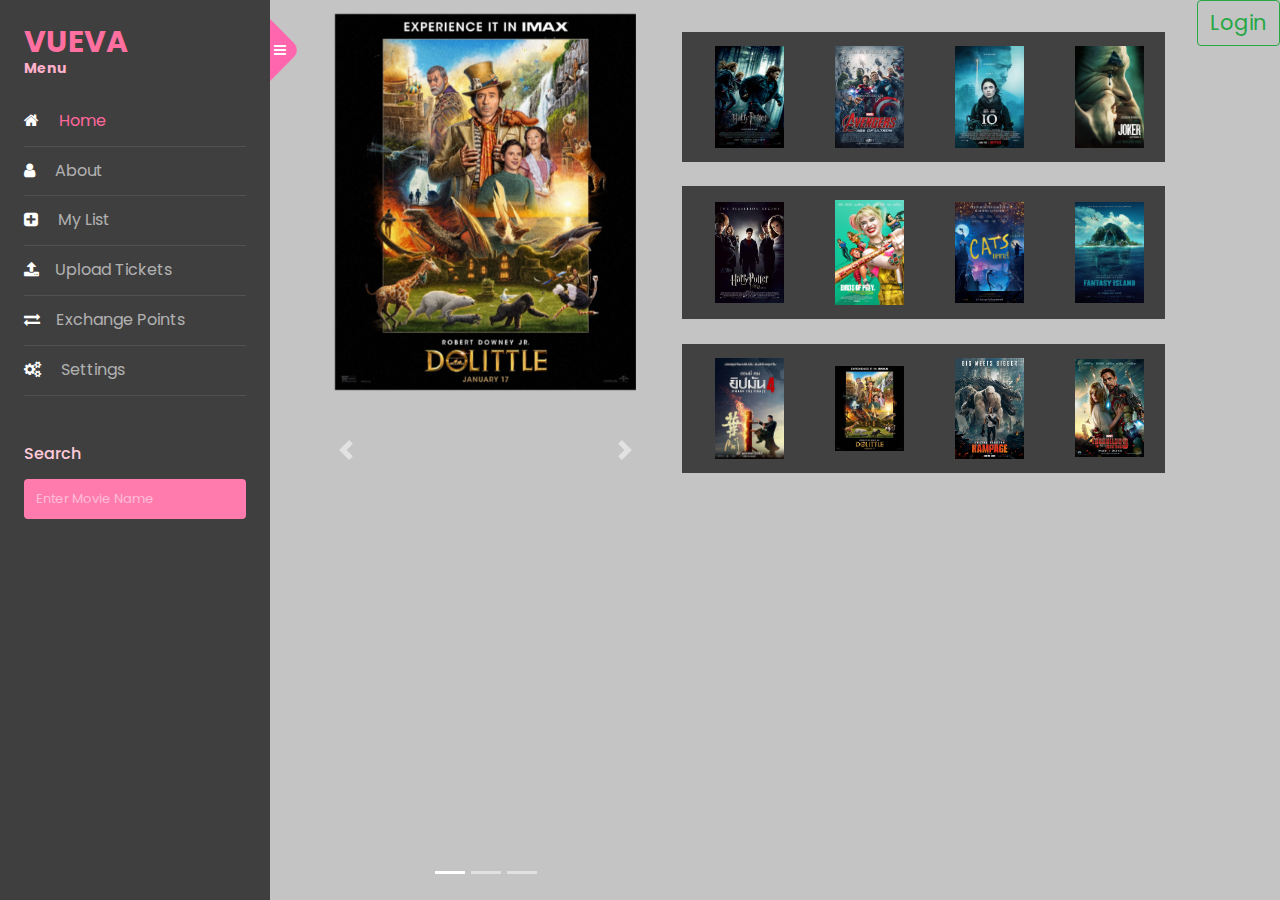
<file: index.html>
<!doctype html>
<html lang="en">
  <head>
  	<title>VUEVA</title>
    <meta charset="utf-8">
    <meta name="viewport" content="width=device-width, initial-scale=1, shrink-to-fit=no">

    <link href="https://fonts.googleapis.com/css?family=Poppins:300,400,500,600,700,800,900" rel="stylesheet">
		
		<link rel="stylesheet" href="https://stackpath.bootstrapcdn.com/font-awesome/4.7.0/css/font-awesome.min.css">
        <link rel="stylesheet" href="./public/css/style.css">
  </head>
  <body>
		<div class="wrapper d-flex align-items-stretch">
			<nav id="sidebar">
				<div class="custom-menu">
					<button type="button" id="sidebarCollapse" class="btn btn-primary">
	          <i class="fa fa-bars"></i>
	          <span class="sr-only">Toggle Menu</span>
	        </button>
		</div>
				<div class="p-4">
		  		<h1><a href="index.html" class="logo">VUEVA <span>Menu</span></a></h1>
	        <ul class="list-unstyled components mb-5">
	          <li class="active">
	            <a href="index.html"><span class="fa fa-home mr-3"></span> Home</a>
	          </li>
	          <li>
	              <a href="#"><span class="fa fa-user mr-3"></span> About</a>
	          </li>
	          <li>
              <a href="#"><span class="fa fa-plus-square mr-3"></span> My List</a>
			  </li>
			  <li>
				<a href="upload_ticket.html"><span class="fa fa-upload mr-3"></span>Upload Tickets</a>
				</li>
				<li>
				<a href="reward.html"><span class="fa fa-exchange mr-3"></span>Exchange Points</a>
				</li>
	          <li>
              <a href="#"><span class="fa fa-cogs mr-3"></span> Settings</a>
	          </li>
	        </ul>

	        <div class="mb-5">
						<h3 class="h6 mb-3">Search</h3>
						<form action="#" class="subscribe-form">
	            <div class="form-group d-flex">
	            	<div class="icon"><span class="icon-paper-plane"></span></div>
	              <input type="text" class="form-control" placeholder="Enter Movie Name">
	            </div>
	          </form>
			</div>


	        <div class="footer">
				<!-- กขค -->
	        	
	        </div>

	      </div>
		</nav>





		<!-- Page Content  -->
		<div id="carouselExampleIndicators" class="carousel slide" data-ride="carousel" style="margin-left: 4%;">
			<ol class="carousel-indicators">
			  <li data-target="#carouselExampleIndicators" data-slide-to="0" class="active"></li>
			  <li data-target="#carouselExampleIndicators" data-slide-to="1"></li>
			  <li data-target="#carouselExampleIndicators" data-slide-to="2"></li>
			</ol>
			<div class="carousel-inner">
			  <div class="carousel-item active">
				<img class="d-block w-100" src="./public/images/m10.jpg" alt="" style="max-width: 300;max-height: 400;">
			  </div>
			  <div class="carousel-item">
				<img class="d-block w-100" src="./public/images/m11.jpg" alt="" style="max-width: 300;max-height: 400;">
			  </div>
			  <div class="carousel-item">
				<img class="d-block w-100" src="./public/images/m6.jpg" alt="" style="max-width: 300;max-height: 400;">
			  </div>
			</div>
			<a class="carousel-control-prev" href="#carouselExampleIndicators" role="button" data-slide="prev">
			  <span class="carousel-control-prev-icon" aria-hidden="true"></span>
			  <span class="sr-only">Previous</span>
			</a>
			<a class="carousel-control-next" href="#carouselExampleIndicators" role="button" data-slide="next">
			  <span class="carousel-control-next-icon" aria-hidden="true"></span>
			  <span class="sr-only">Next</span>
			</a>
		  </div>




      <div id="content" class="p-4 p-md-5 ">
		    <div style=" background-color: rgb(65, 65, 65);max-width: 500%;">
			<div >
				<a href="movie.html"><span style="margin-left: 4%;" ><img src="./public/images/m1.jpg" alt=""></span></li></a>
				<a href="movie.html"><span style="margin-left: 4%;" ><img src="./public/images/m2.jpg" alt=""></span></li></a>
				<a href="movie.html"><span style="margin-left: 4%;" ><img src="./public/images/m3.jpg" alt=""></span></li></a>
				<a href="movie.html"><span style="margin-left: 4%;" ><img src="./public/images/m4.jpg" alt=""></span></li></a>
			</div >
			</div>
			<div style=" background-color: rgb(65, 65, 65);margin-top: 5%;">
				<div >
					<span style="margin-left: 4%;"><img src="./public/images/m5.jpg" alt=""></span>
					<span style="margin-left: 4%;"><img src="./public/images/m6.jpg" alt=""></span>
					<span style="margin-left: 4%;"><img src="./public/images/m7.jpg" alt=""></span>
					<span style="margin-left: 4%;"><img src="./public/images/m8.jpg" alt=""></span>
				</div >
			</div>
			<div style=" background-color: rgb(65, 65, 65);margin-top: 5%;">
				<div >
					<span style="margin-left: 4%;"><img src="./public/images/m9.jpg" alt=""></span>
					<span style="margin-left: 4%;"><img src="./public/images/m10.jpg" alt=""></span>
					<span style="margin-left: 4%;"><img src="./public/images/m11.jpg" alt=""></span>
					<span style="margin-left: 4%;"><img src="./public/images/m12.jpg" alt=""></span>
				</div >
			</div>
		</div>



	  <div >
		<button type="button" class="btn btn-outline-success" style="max-width: 300%;font-size: 150%;" >Login</button>
		</div>
		</div>

    
        <script src="./public/js/jquery.min.js"></script>
        <script src="./public/js/popper.js"></script>
        <script src="./public/js/bootstrap.min.js"></script>
        <script src="./public/js/main.js"></script>
  </body>
</html>
</file>
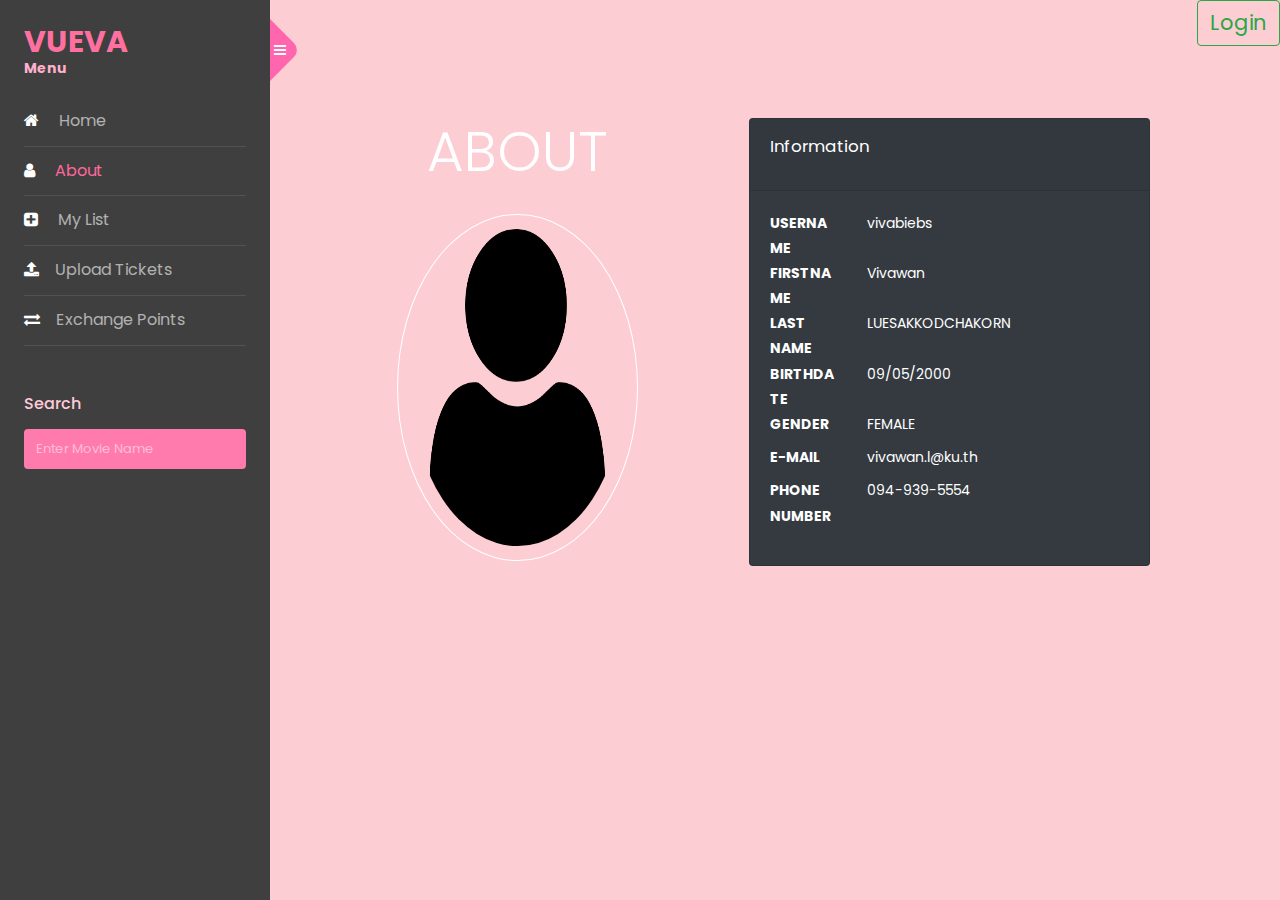
<file: about.html>
<!doctype html>
<html lang="en">
  <head>
  	<title>VUEVA</title>
    <meta charset="utf-8">
    <meta name="viewport" content="width=device-width, initial-scale=1, shrink-to-fit=no">

    <link href="https://fonts.googleapis.com/css?family=Poppins:300,400,500,600,700,800,900" rel="stylesheet">
		
		<link rel="stylesheet" href="https://stackpath.bootstrapcdn.com/font-awesome/4.7.0/css/font-awesome.min.css">
        <link rel="stylesheet" href="./public/css/style.css">
  </head>
  <body style="background-color: #fdcdd4;">
		<div class="wrapper d-flex align-items-stretch">
			<nav id="sidebar">
				<div class="custom-menu">
					<button type="button" id="sidebarCollapse" class="btn btn-primary">
	          <i class="fa fa-bars"></i>
	          <span class="sr-only">Toggle Menu</span>
	        </button>
		</div>
	    <div class="p-4">
			<h1><a href="home.html" class="logo">VUEVA <span>Menu</span></a></h1>
			<ul class="list-unstyled components mb-5">
			  <li>
				<a href="home.html"><span class="fa fa-home mr-3"></span> Home</a>
			  </li>
			  <li class="active">
				  <a href="about.html"><span class="fa fa-user mr-3"></span> About</a>
			  </li>
			  <li>
				<a href="mylist.html"><span class="fa fa-plus-square mr-3"></span> My List</a>
		  </li>
		  <li>
		  <a href="upload_ticket.html"><span class="fa fa-upload mr-3"></span>Upload Tickets</a>
		  </li>
		  <li>
			<a href="reward.html"><span class="	fa fa-exchange mr-3"></span>Exchange Points</a>
			</li>
			</ul>

	        <div class="mb-5">
						<h3 class="h6 mb-3">Search</h3>
						<form action="#" class="subscribe-form">
	            <div class="form-group d-flex">
	            	<div class="icon"><span class="icon-paper-plane"></span></div>
	              <input type="text" class="form-control" placeholder="Enter Movie Name">
	            </div>
	          </form>
					</div>


	        <div class="footer">
	        	
	        </div>

	      </div>
		</nav>





        <!-- Page Content  -->
        <div id="content" class="p-4 p-md-5 ">
            <section class="container-fluid sec2">
                <div class="row">
                    <div class="container col-6" style="margin-top: 10%;">
                        <h3 class="text-center display-4   head">ABOUT</h3>
                    <span ><img src="./public/images/user.png" class="rounded-circle border border-white" alt="" style="width: 60%;height: 75%;margin-left: 20%;margin-top: 5%;"></span>   
                    </div>

                    <div class=" container col-6" style="margin-top: 10%;">
                        <div class="card text-white bg-dark mb-3" style="max-width: 28rem;margin: auto;">
                            <div class="card-header"><p style="font-size: larger;">Information</p></div>
                            <div class="card-body">
                                <dl class="row">
                                    <h3 class="text-center display-4 head "></h3>
                                    <dt class="col-sm-3">USERNAME</dt>
                                    <dd class="col-sm-9">vivabiebs</dd>
                                    <dt class="col-sm-3">FIRSTNAME</dt>
                                    <dd class="col-sm-9">Vivawan</dd>
                                    <dt class="col-sm-3">LAST NAME</dt>
                                    <dd class="col-sm-9">LUESAKKODCHAKORN</dd>
                                    <dt class="col-sm-3">BIRTHDATE</dt>
                                    <dd class="col-sm-9">09/05/2000</dd>
                                    <dt class="col-sm-3">GENDER</dt>
                                    <dd class="col-sm-9">FEMALE</dd>
                                    <dt class="col-sm-3">E-MAIL</dt>
                                    <dd class="col-sm-9">vivawan.l@ku.th</dd>
                                    <dt class="col-sm-3">PHONE NUMBER</dt>
                                    <dd class="col-sm-9">094-939-5554</dd>
                                </dl>
                            </div>
                          </div>
                        
                    </div>
                </div>
    
            </section>
    

	    </div>



	    <div >
		<button type="button" class="btn btn-outline-success" style="max-width: 300%;font-size: 150%;" >Login</button>

		</div>
		</div>

    
        <script src="./public/js/jquery.min.js"></script>
        <script src="./public/js/popper.js"></script>
        <script src="./public/js/bootstrap.min.js"></script>
        <script src="./public/js/main.js"></script>
  </body>
</html>
</file>
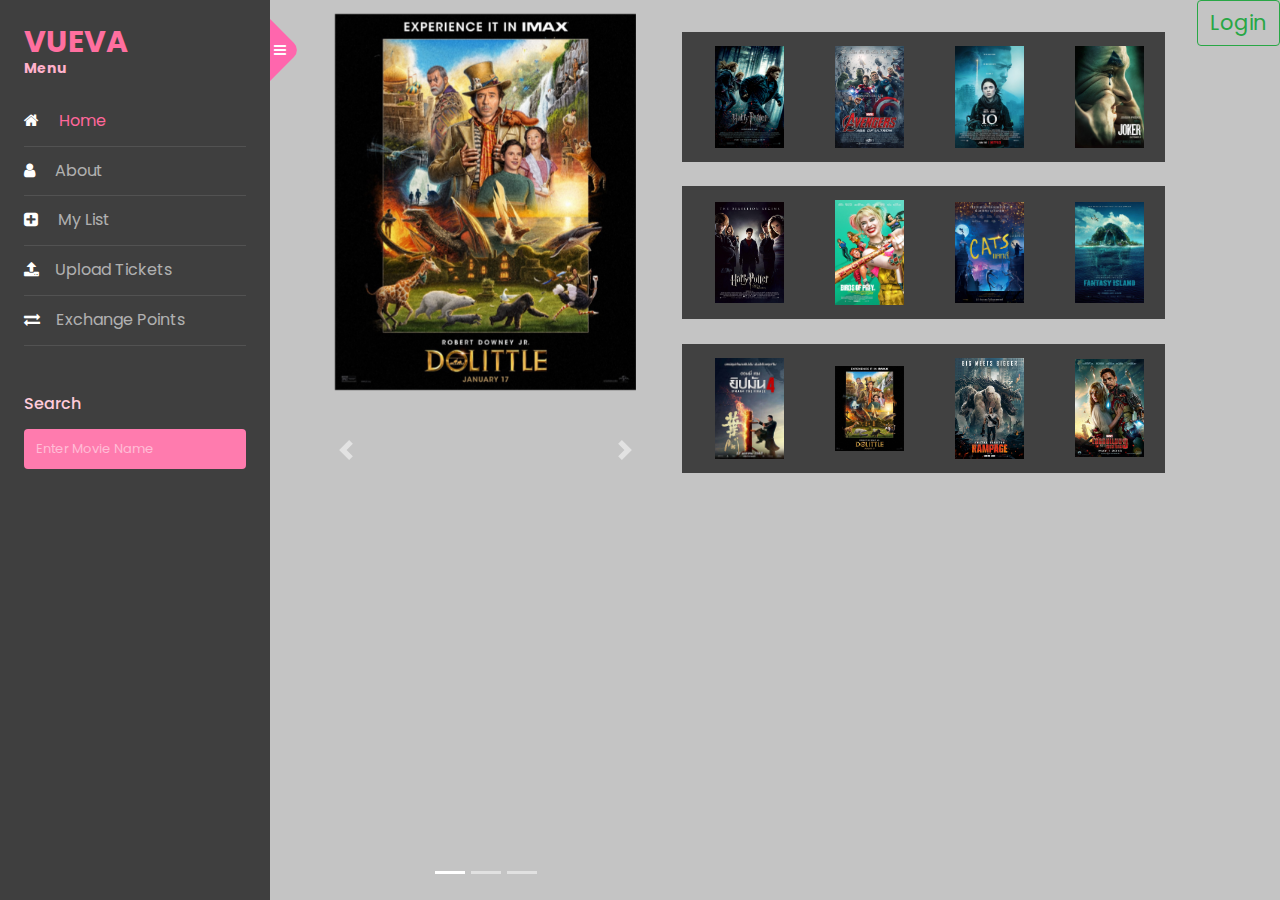
<file: home.html>
<!doctype html>
<html lang="en">
  <head>
  	<title>VUEVA</title>
    <meta charset="utf-8">
    <meta name="viewport" content="width=device-width, initial-scale=1, shrink-to-fit=no">

    <link href="https://fonts.googleapis.com/css?family=Poppins:300,400,500,600,700,800,900" rel="stylesheet">
		
		<link rel="stylesheet" href="https://stackpath.bootstrapcdn.com/font-awesome/4.7.0/css/font-awesome.min.css">
		<link rel="stylesheet" href="./public/css/style.css">
		
  </head>
  <body>
		<div class="wrapper d-flex align-items-stretch">
			<nav id="sidebar">
				<div class="custom-menu">
					<button type="button" id="sidebarCollapse" class="btn btn-primary">
	          <i class="fa fa-bars"></i>
	          <span class="sr-only">Toggle Menu</span>
	        </button>
		</div>
				<div class="p-4">
		  		<h1><a href="home.html" class="logo">VUEVA <span>Menu</span></a></h1>
	        <ul class="list-unstyled components mb-5">
	          <li class="active">
	            <a href="home.html"><span class="fa fa-home mr-3"></span> Home</a>
	          </li>
	          <li>
	              <a href="about.html"><span class="fa fa-user mr-3"></span> About</a>
	          </li>
	          <li>
              <a href="mylist.html"><span class="fa fa-plus-square mr-3"></span> My List</a>
			  </li>
			  <li>
				<a href="upload_ticket.html"><span class="fa fa-upload mr-3"></span>Upload Tickets</a>
				</li>
				<li>
				<a href="reward.html"><span class="fa fa-exchange mr-3"></span>Exchange Points</a>
				</li>
	        </ul>

	        <div class="mb-5">
						<h3 class="h6 mb-3">Search</h3>
						<form action="#" class="subscribe-form">
	            <div class="form-group d-flex">
	            	<div class="icon"><span class="icon-paper-plane"></span></div>
	              <input type="text" class="form-control" placeholder="Enter Movie Name">
	            </div>
	          </form>
			</div>


	        <div class="footer">
	        	
	        </div>

	      </div>
		</nav>





		<!-- Page Content  -->
		
		<div id="carouselExampleIndicators" class="carousel slide" data-ride="carousel" style="margin-left: 4%;max-width: 250%;max-height: 300%;">
			<ol class="carousel-indicators">
			  <li data-target="#carouselExampleIndicators" data-slide-to="0" class="active"></li>
			  <li data-target="#carouselExampleIndicators" data-slide-to="1"></li>
			  <li data-target="#carouselExampleIndicators" data-slide-to="2"></li>
			</ol>
			<div class="carousel-inner">
			  <div class="carousel-item active">
				<img class="d-block w-100" src="./public/images/m10.jpg" alt="">
			  </div>
			  <div class="carousel-item">
				<img class="d-block w-100" src="./public/images/m11.jpg" alt="">
			  </div>
			  <div class="carousel-item">
				<img class="d-block w-100" src="./public/images/m6.jpg" alt="">
			  </div>
			</div>
			<a class="carousel-control-prev" href="#carouselExampleIndicators" role="button" data-slide="prev">
			  <span class="carousel-control-prev-icon" aria-hidden="true"></span>
			  <span class="sr-only">Previous</span>
			</a>
			<a class="carousel-control-next" href="#carouselExampleIndicators" role="button" data-slide="next">
			  <span class="carousel-control-next-icon" aria-hidden="true"></span>
			  <span class="sr-only">Next</span>
			</a>
		  </div>




      <div id="content" class="p-4 p-md-5 ">
		    <div style=" background-color: rgb(65, 65, 65);max-width: 500%;">
			<div >
				<a href="movie.html"><span style="margin-left: 4%;" ><img src="./public/images/m1.jpg" alt=""></span></li></a>
				<a href="movie.html"><span style="margin-left: 4%;" ><img src="./public/images/m2.jpg" alt=""></span></li></a>
				<a href="movie.html"><span style="margin-left: 4%;" ><img src="./public/images/m3.jpg" alt=""></span></li></a>
				<a href="movie.html"><span style="margin-left: 4%;" ><img src="./public/images/m4.jpg" alt=""></span></li></a>
			</div >
			</div>
			<div style=" background-color: rgb(65, 65, 65);margin-top: 5%;">
				<div >
					<span style="margin-left: 4%;"><img src="./public/images/m5.jpg" alt=""></span>
					<span style="margin-left: 4%;"><img src="./public/images/m6.jpg" alt=""></span>
					<span style="margin-left: 4%;"><img src="./public/images/m7.jpg" alt=""></span>
					<span style="margin-left: 4%;"><img src="./public/images/m8.jpg" alt=""></span>
				</div >
			</div>
			<div style=" background-color: rgb(65, 65, 65);margin-top: 5%;">
				<div >
					<span style="margin-left: 4%;"><img src="./public/images/m9.jpg" alt=""></span>
					<span style="margin-left: 4%;"><img src="./public/images/m10.jpg" alt=""></span>
					<span style="margin-left: 4%;"><img src="./public/images/m11.jpg" alt=""></span>
					<span style="margin-left: 4%;"><img src="./public/images/m12.jpg" alt=""></span>
				</div >
			</div>
		</div>



	  <div >
		<button type="button" class="btn btn-outline-success" style="max-width: 300%;font-size: 150%;" >Login</button>
		</div>
		</div>

    
        <script src="./public/js/jquery.min.js"></script>
        <script src="./public/js/popper.js"></script>
        <script src="./public/js/bootstrap.min.js"></script>
        <script src="./public/js/main.js"></script>
  </body>
</html>
</file>
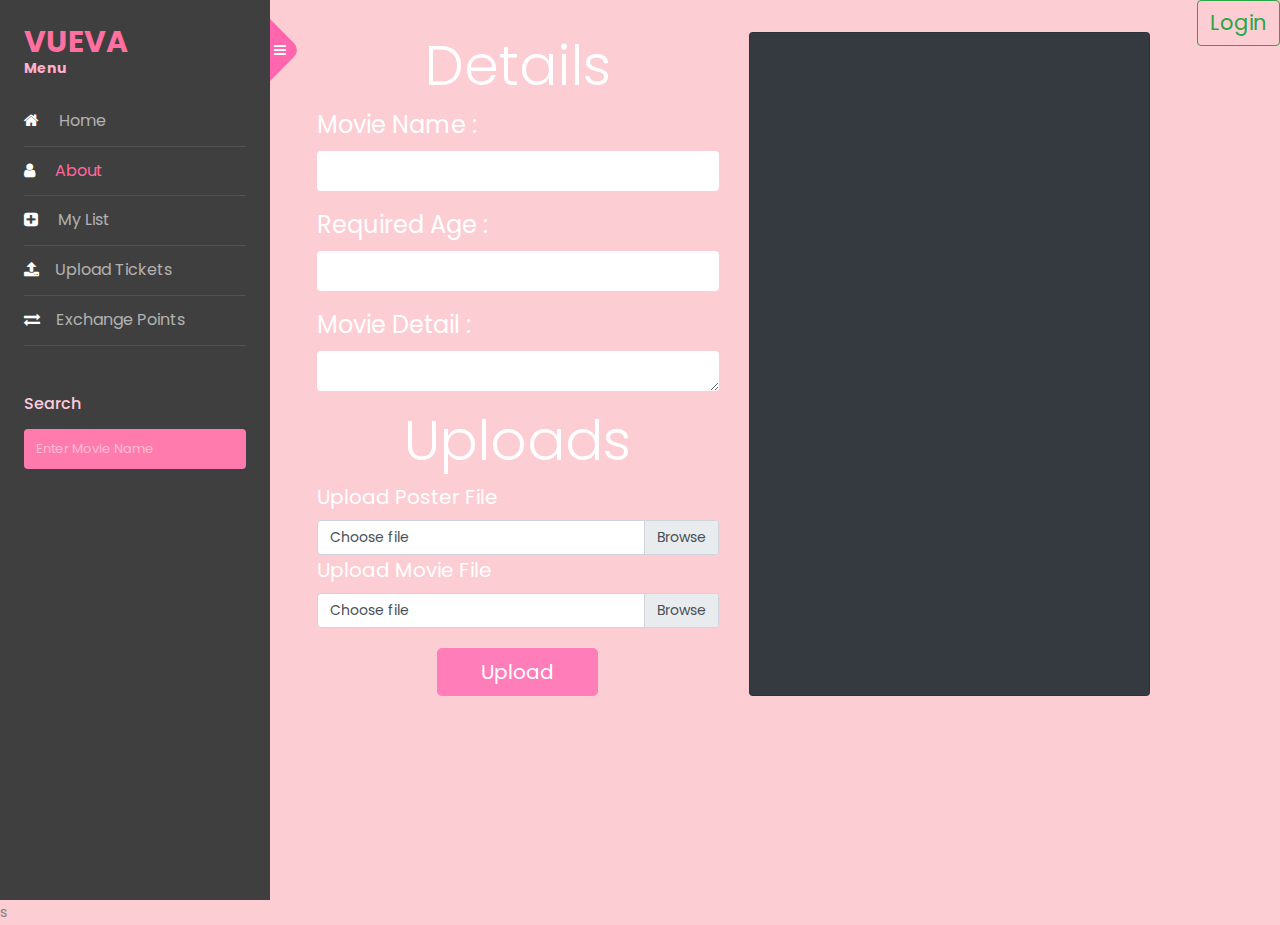
<file: manage_movie.html>
<!doctype html>
<html lang="en">
  <head>
  	<title>VUEVA</title>
    <meta charset="utf-8">
    <meta name="viewport" content="width=device-width, initial-scale=1, shrink-to-fit=no">

    <link href="https://fonts.googleapis.com/css?family=Poppins:300,400,500,600,700,800,900" rel="stylesheet">
		
		<link rel="stylesheet" href="https://stackpath.bootstrapcdn.com/font-awesome/4.7.0/css/font-awesome.min.css">
        <link rel="stylesheet" href="./public/css/style.css">
  </head>
  <body style="background-color: #fdcdd4;">
		<div class="wrapper d-flex align-items-stretch">
			<nav id="sidebar">
				<div class="custom-menu">
					<button type="button" id="sidebarCollapse" class="btn btn-primary">
	          <i class="fa fa-bars"></i>
	          <span class="sr-only">Toggle Menu</span>
	        </button>
		</div>
	    <div class="p-4">
			<h1><a href="home.html" class="logo">VUEVA <span>Menu</span></a></h1>
			<ul class="list-unstyled components mb-5">
			  <li>
				<a href="home.html"><span class="fa fa-home mr-3"></span> Home</a>
			  </li>
			  <li class="active">
				  <a href="about.html"><span class="fa fa-user mr-3"></span> About</a>
			  </li>
			  <li>
				<a href="mylist.html"><span class="fa fa-plus-square mr-3"></span> My List</a>
		  </li>
		  <li>
		  <a href="upload_ticket.html"><span class="fa fa-upload mr-3"></span>Upload Tickets</a>
		  </li>
		  <li>
			<a href="reward.html"><span class="	fa fa-exchange mr-3"></span>Exchange Points</a>
			</li>
			</ul>

	        <div class="mb-5">
						<h3 class="h6 mb-3">Search</h3>
						<form action="#" class="subscribe-form">
	            <div class="form-group d-flex">
	            	<div class="icon"><span class="icon-paper-plane"></span></div>
	              <input type="text" class="form-control" placeholder="Enter Movie Name">
	            </div>
	          </form>
					</div>


	        <div class="footer">
	        	
	        </div>

	      </div>
		</nav>





        <!-- Page Content  -->
        <div id="content" class="p-4 p-md-5 ">
            <section class="container-fluid sec2">
                <div class="row">
                    <div class="container col-6">
                        <h4 class="text-center display-4 head ">Details</h4>
                        <h4>Movie Name :</h4>
                        <form>
                        <div class="form-group">
                            <input type="email" class="form-control" id="exampleFormControlInput1" placeholder="name@example.com">
                        </div>
                        </form>
                        <h4>Required Age :</h4>
                        <form>
                            <div class="form-group">
                                <input type="email" class="form-control" id="exampleFormControlInput1" placeholder="name@example.com">
                            </div>
                        <h4>Movie Detail :</h4>
                        <form>
                            <div class="form-group">
                                <textarea  class="form-control" id="exampleFormControlTextarea1" rows="4"></textarea>
                              </div>
                        </form>
                        <h4 class="text-center display-4 head ">Uploads</h4>
                        <h5 style="">Upload Poster File</h5>
                        <form>
                            <div class="custom-file">
                              <input type="file" class="custom-file-input" id="customFile">
                              <label class="custom-file-label" for="customFile">Choose file</label>
                            </div>
                        </form>
                        <h5 style="">Upload Movie File</h5>
                        <form>
                            <div class="custom-file">
                              <input type="file" class="custom-file-input" id="customFile">
                              <label class="custom-file-label" for="customFile">Choose file</label>
                            </div>
                        </form>
                          
                          <script>
                          // Add the following code if you want the name of the file appear on select
                          $(".custom-file-input").on("change", function() {
                            var fileName = $(this).val().split("\\").pop();
                            $(this).siblings(".custom-file-label").addClass("selected").html(fileName);
                          });
                          </script>
                          <button type="button" class="btn btn-primary btn-lg" style="margin-left: 30%;margin-top: 5%;width: 40%;">Upload</button>
                    </div>

                    <div class=" container col-6">
                        <span>
                            <div class="card text-white bg-dark mb-3" style="width: 100%;height: 100%;margin:auto;">
                                <div class="card-body poster">
                                    <dl class="row">
                                    </dl>
                                </div>
                            </div>
                        </span>
                    </div>
                </div>
            </section>
    

	    </div>



	    <div >
		<button type="button" class="btn btn-outline-success" style="max-width: 300%;font-size: 150%;" >Login</button>

		</div>
		</div>

        <script src="./public/js/manage.js"></script>s
        <script src="./public/js/jquery.min.js"></script>
        <script src="./public/js/popper.js"></script>
        <script src="./public/js/bootstrap.min.js"></script>
        <script src="./public/js/main.js"></script>
  </body>
</html>
</file>
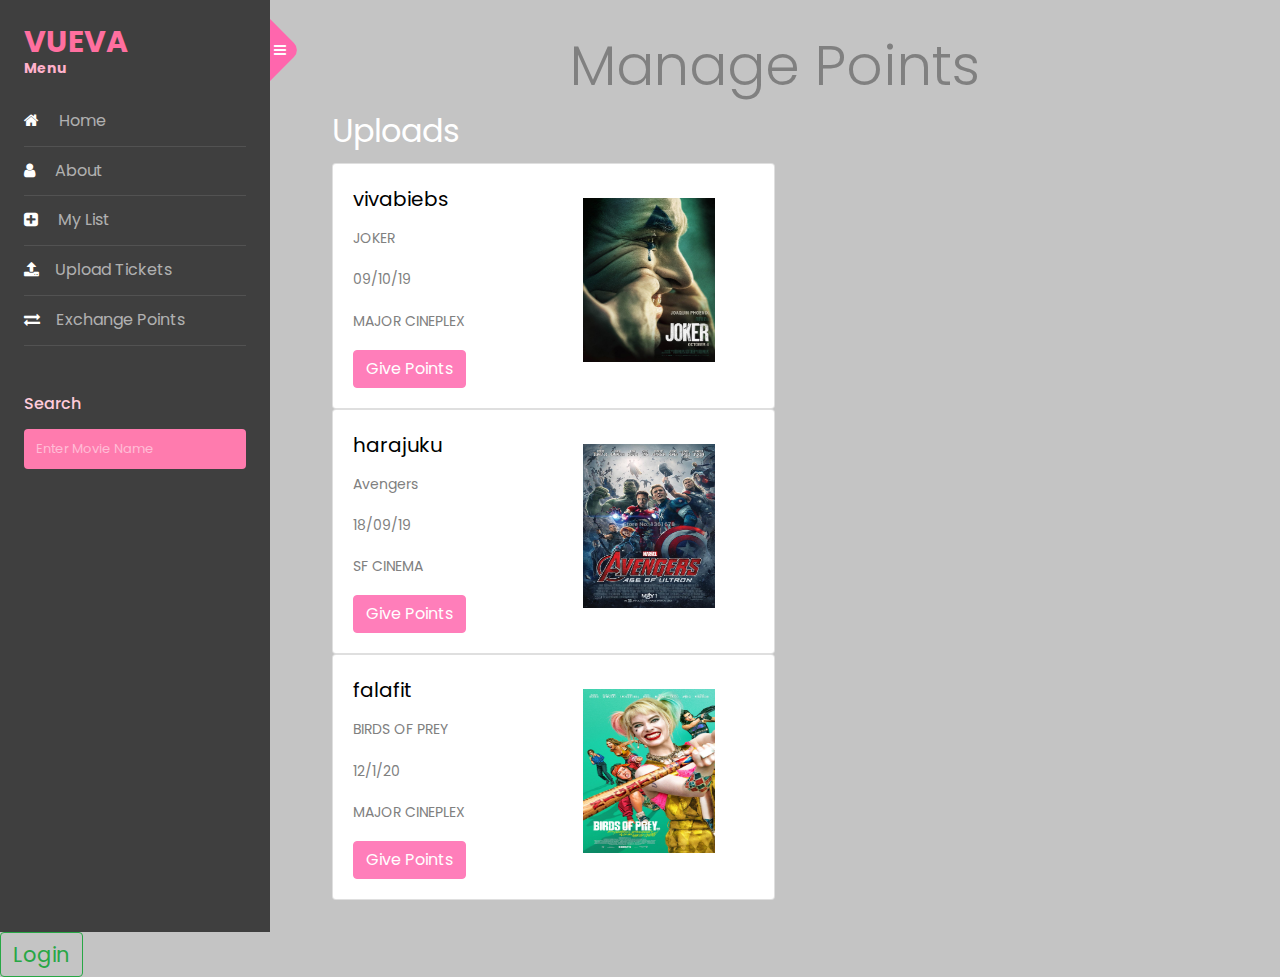
<file: manage_points.html>
<!doctype html>
<html lang="en">

<head>
    <title>VUEVA</title>
    <meta charset="utf-8">
    <meta name="viewport" content="width=device-width, initial-scale=1, shrink-to-fit=no">

    <link href="https://fonts.googleapis.com/css?family=Poppins:300,400,500,600,700,800,900" rel="stylesheet">

    <link rel="stylesheet" href="https://stackpath.bootstrapcdn.com/font-awesome/4.7.0/css/font-awesome.min.css">
    <link rel="stylesheet" href="./public/css/style.css">
</head>

<body>
    <div class="wrapper d-flex align-items-stretch">
        <nav id="sidebar">
            <div class="custom-menu">
                <button type="button" id="sidebarCollapse" class="btn btn-primary">
                    <i class="fa fa-bars"></i>
                    <span class="sr-only">Toggle Menu</span>
                </button>
            </div>
            <div class="p-4">
                <h1><a href="home.html" class="logo">VUEVA <span>Menu</span></a></h1>
                <ul class="list-unstyled components mb-5">
                    <li>
                        <a href="home.html"><span class="fa fa-home mr-3"></span> Home</a>
                    </li>
                    <li>
                        <a href="about.html"><span class="fa fa-user mr-3"></span> About</a>
                    </li>
                    <li>
                        <a href="mylist.html"><span class="fa fa-plus-square mr-3"></span> My List</a>
                    </li>
                    <li>
                        <a href="upload_ticket.html"><span class="fa fa-upload mr-3"></span>Upload Tickets</a>
                    </li>
                    <li>
                        <a href="reward.html"><span class="	fa fa-exchange mr-3"></span>Exchange Points</a>
                    </li>
                </ul>

                <div class="mb-5">
                    <h3 class="h6 mb-3">Search</h3>
                    <form action="#" class="subscribe-form">
                        <div class="form-group d-flex">
                            <div class="icon"><span class="icon-paper-plane"></span></div>
                            <input type="text" class="form-control" placeholder="Enter Movie Name">
                        </div>
                    </form>
                </div>


                <div class="footer">

                </div>

            </div>
        </nav>





        <!-- Page Content  -->
        <div id="content" class="p-4 p-md-5 ">
            <section class="container-fluid sec2">
                <h1 class="text-center display-4 head " style="margin-left: auto;margin-top: 5;">Manage Points</h1>
                <div class="container">
                    <div class="row">
                        <div class="col">
                        <h2>Uploads</h2>
                        <div class="card w-50">
                            <div class="container card-body">
                                <div class="row">
                                    <div class=" col-6">
                                        <h5 class="card-title" style="color: black;">vivabiebs</h5>
                                        <p class="card-text">JOKER</p>
                                        <p class="card-text">09/10/19</p>
                                        <p class="card-text">MAJOR CINEPLEX</p>
                                        <a href="#" class="btn btn-primary">Give Points</a>
                                    </div>
                                    <div class=" col-6">
                                        <img src="./public/images/m4.jpg" style="width: 10rem;height: 12rem;"></img>
                                    </div>
                                </div>
                            </div>
                        </div>

                        <div class="card w-50">
                            <div class="container card-body">
                                <div class="row">
                                    <div class=" col-6">
                                        <h5 class="card-title" style="color: black;">harajuku</h5>
                                        <p class="card-text">Avengers</p>
                                        <p class="card-text">18/09/19</p>
                                        <p class="card-text">SF CINEMA</p>
                                        <a href="#" class="btn btn-primary">Give Points</a>
                                    </div>
                                    <div class=" col-6">
                                        <img src="./public/images/m2.jpg" style="width: 10rem;height: 12rem;"></img>
                                    </div>
                                </div>
                            </div>
                        </div>

                        <div class="card w-50">
                            <div class="container card-body">
                                <div class="row">
                                    <div class=" col-6">
                                        <h5 class="card-title" style="color: black;">falafit</h5>
                                        <p class="card-text">BIRDS OF PREY</p>
                                        <p class="card-text">12/1/20</p>
                                        <p class="card-text">MAJOR CINEPLEX</p>
                                        <a href="#" class="btn btn-primary">Give Points</a>
                                    </div>
                                    <div class=" col-6">
                                        <img src="./public/images/m6.jpg" style="width: 10rem;height: 12rem;"></img>
                                    </div>
                                </div>
                            </div>
                        </div>
                    </div>
                </div>
                    <div class="col">
                        <!-- <h2>Watches</h2> -->

                    </div>
                </div>
            </div>


            </section>


        </div>



        <div>
            <button type="button" class="btn btn-outline-success"
                style="max-width: 300%;font-size: 150%;">Login</button>

        </div>
    </div>


    <script src="./public/js/jquery.min.js"></script>
    <script src="./public/js/popper.js"></script>
    <script src="./public/js/bootstrap.min.js"></script>
    <script src="./public/js/main.js"></script>
</body>

</html>
</file>
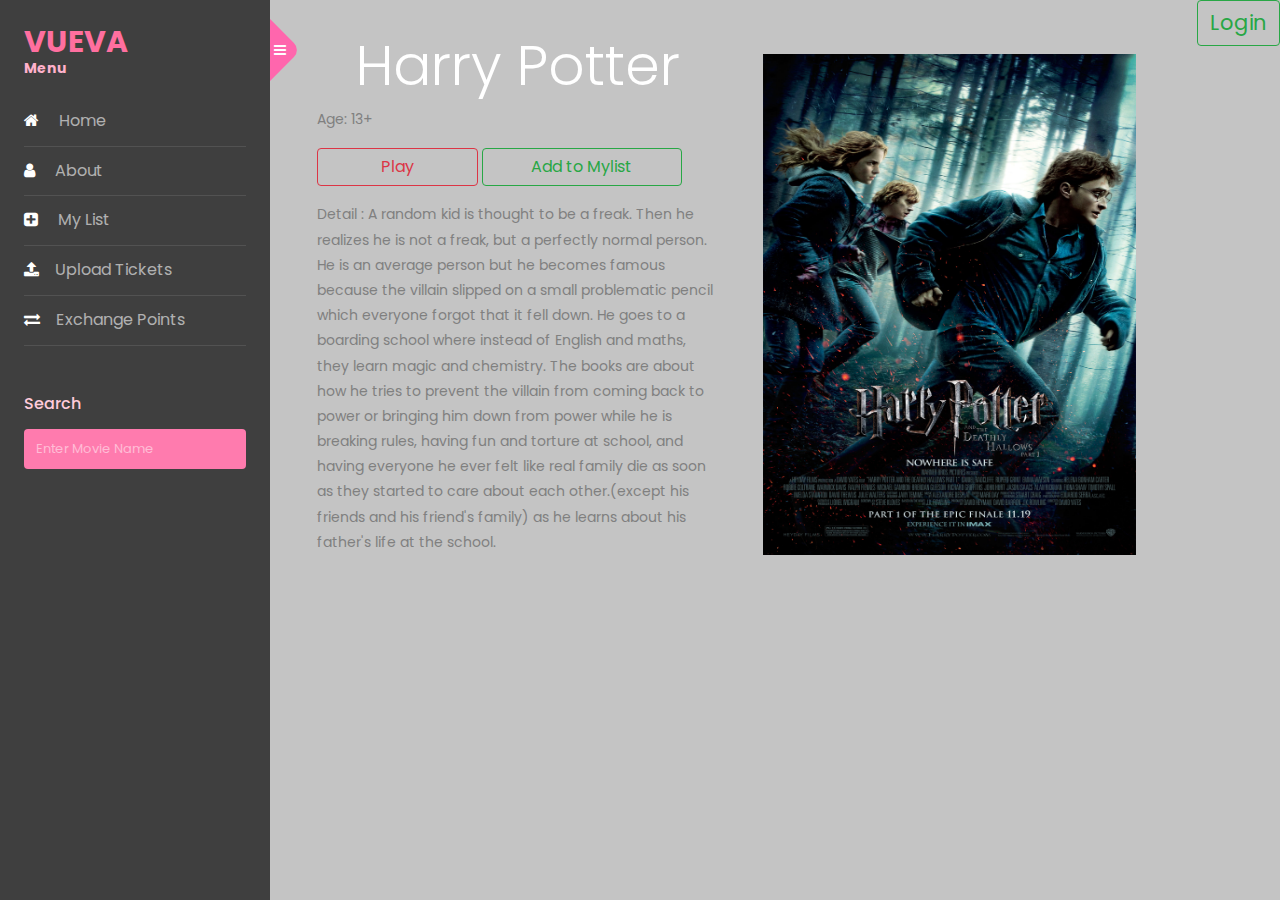
<file: movie.html>
<!doctype html>
<html lang="en">
  <head>
  	<title>VUEVA</title>
    <meta charset="utf-8">
    <meta name="viewport" content="width=device-width, initial-scale=1, shrink-to-fit=no">

    <link href="https://fonts.googleapis.com/css?family=Poppins:300,400,500,600,700,800,900" rel="stylesheet">
		
		<link rel="stylesheet" href="https://stackpath.bootstrapcdn.com/font-awesome/4.7.0/css/font-awesome.min.css">
        <link rel="stylesheet" href="./public/css/style.css">
  </head>
  <body>
		<div class="wrapper d-flex align-items-stretch">
			<nav id="sidebar">
				<div class="custom-menu">
					<button type="button" id="sidebarCollapse" class="btn btn-primary">
	          <i class="fa fa-bars"></i>
	          <span class="sr-only">Toggle Menu</span>
	        </button>
		</div>
	    <div class="p-4">
			<h1><a href="home.html" class="logo">VUEVA <span>Menu</span></a></h1>
			<ul class="list-unstyled components mb-5">
			  <li>
				<a href="home.html"><span class="fa fa-home mr-3"></span> Home</a>
			  </li>
			  <li>
				  <a href="about.html"><span class="fa fa-user mr-3"></span> About</a>
			  </li>
			  <li>
				<a href="mylist.html"><span class="fa fa-plus-square mr-3"></span> My List</a>
		  </li>
		  <li>
		  <a href="upload_ticket.html"><span class="fa fa-upload mr-3"></span>Upload Tickets</a>
		  </li>
		  <li>
			<a href="reward.html"><span class="	fa fa-exchange mr-3"></span>Exchange Points</a>
			</li>
			</ul>

	        <div class="mb-5">
						<h3 class="h6 mb-3">Search</h3>
						<form action="#" class="subscribe-form">
	            <div class="form-group d-flex">
	            	<div class="icon"><span class="icon-paper-plane"></span></div>
	              <input type="text" class="form-control" placeholder="Enter Movie Name">
	            </div>
	          </form>
					</div>


	        <div class="footer">
	        	
	        </div>

	      </div>
		</nav>





        <!-- Page Content  -->
      <div id="content" class="p-4 p-md-5 ">
        <section class="container-fluid sec2">
            <div class="row">
                <div class="container col-6">
                    <h3 class="text-center display-4   head">Harry Potter</h3>
                    <p>Age: 13+</p>
                    <p><button type="button" class="btn btn-outline-danger" style="width: 40%;">Play</button> <button type="button" class="btn btn-outline-success" style="width: 50%;">Add to Mylist</button>
                    </p>
                    <p>
                    	Detail : A random kid is thought to be a freak. Then he realizes he is not a freak, but a perfectly normal person. He is an average person but he becomes famous because the villain slipped on a small problematic pencil which everyone forgot that it fell down.

						He goes to a boarding school where instead of English and maths, they learn magic and chemistry.
						
						The books are about how he tries to prevent the villain from coming back to power or bringing him down from power while he is breaking rules, having fun and torture at school, and having everyone he ever felt like real family die as soon as they started to care about each other.(except his friends and his friend's family) as he learns about his father's life at the school.
                    </p>
                    
                </div>
                <div class=" container col-6">
                    <h3 class="text-center display-4 head "></h3>
                    <span ><img src="./public/images/m1.jpg" alt="" style="width: 100%;height: 90%;"></span>

                </div>
            </div>

        </section>

          




		</div>



	  <div >
		<button type="button" class="btn btn-outline-success" style="max-width: 300%;font-size: 150%;" >Login</button>

		</div>
		</div>

    
        <script src="./public/js/jquery.min.js"></script>
        <script src="./public/js/popper.js"></script>
        <script src="./public/js/bootstrap.min.js"></script>
        <script src="./public/js/main.js"></script>
  </body>
</html>
</file>
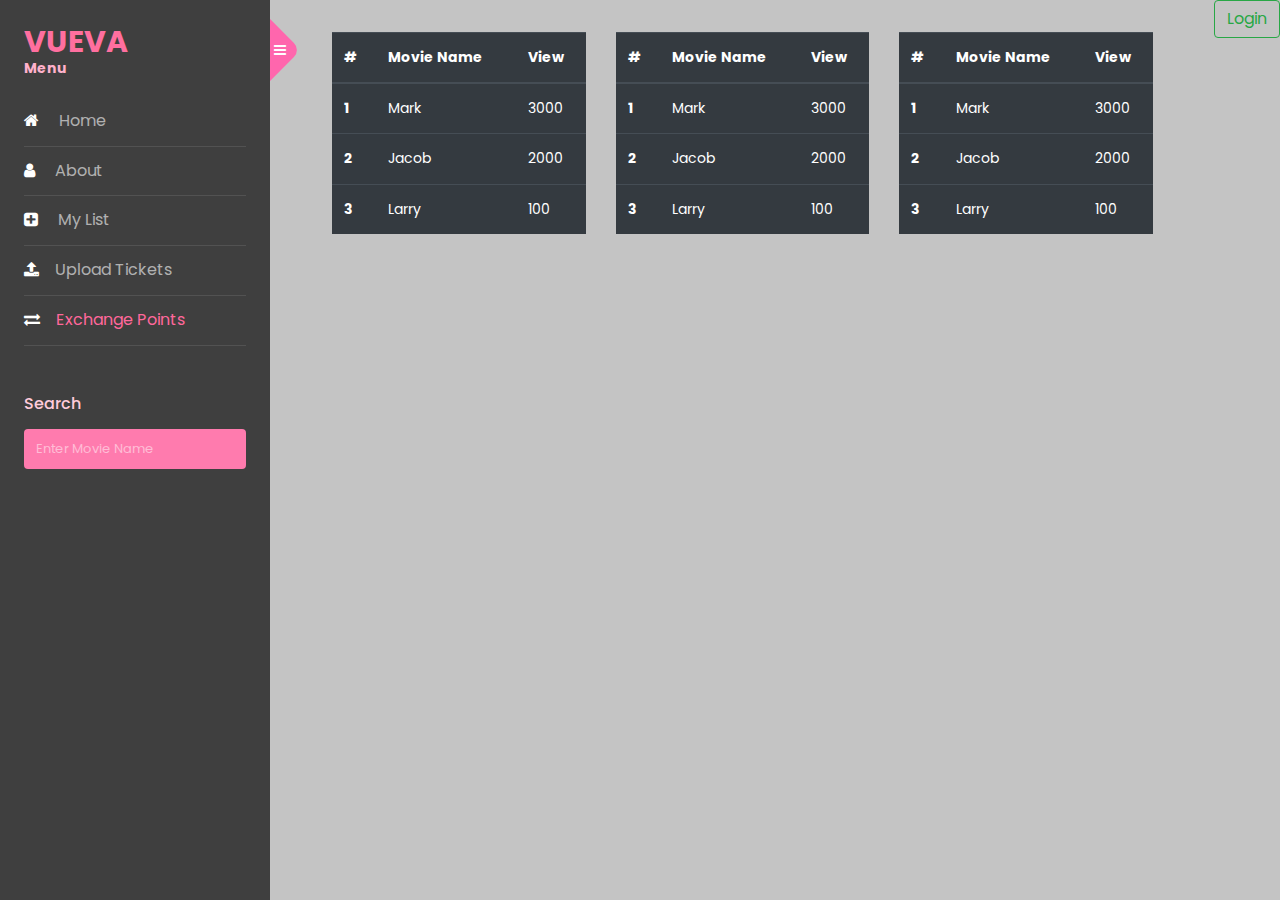
<file: movieDaily.html>
<!doctype html>
<html lang="en">
  <head>
  	<title>Daily</title>
    <meta charset="utf-8">
    <meta name="viewport" content="width=device-width, initial-scale=1, shrink-to-fit=no">

    <link href="https://fonts.googleapis.com/css?family=Poppins:300,400,500,600,700,800,900" rel="stylesheet">
		
		<link rel="stylesheet" href="https://stackpath.bootstrapcdn.com/font-awesome/4.7.0/css/font-awesome.min.css">
        <link rel="stylesheet" href="./public/css/style.css">
  </head>
  <body>
		<div class="wrapper d-flex align-items-stretch">
			<nav id="sidebar">
				<div class="custom-menu">
					<button type="button" id="sidebarCollapse" class="btn btn-primary">
	          <i class="fa fa-bars"></i>
	          <span class="sr-only">Toggle Menu</span>
	        </button>
		</div>
		<div class="p-4">
			<h1><a href="home.html" class="logo">VUEVA <span>Menu</span></a></h1>
	  <ul class="list-unstyled components mb-5">
		<li>
		  <a href="home.html"><span class="fa fa-home mr-3"></span> Home</a>
		</li>
		<li>
			<a href="#"><span class="fa fa-user mr-3"></span> About</a>
		</li>
		<li>
		<a href="#"><span class="fa fa-plus-square mr-3"></span> My List</a>
		</li>
		<li>
		  <a href="upload_ticket.html"><span class="fa fa-upload mr-3"></span>Upload Tickets</a>
		  </li>
		  <li class="active">
			<a href="reward.html"><span class="	fa fa-exchange mr-3"></span>Exchange Points</a>
			</li>
	  </ul>

	        <div class="mb-5">
						<h3 class="h6 mb-3">Search</h3>
						<form action="#" class="subscribe-form">
	            <div class="form-group d-flex">
	            	<div class="icon"><span class="icon-paper-plane"></span></div>
	              <input type="text" class="form-control" placeholder="Enter Movie Name">
	            </div>
	          </form>
					</div>


	        <div class="footer">
	        	
	        </div>

	      </div>
		</nav>





        <!-- Page Content  -->
    <div id="content" class="p-4 p-md-5 ">
        <section class="container-fluid sec2">
            <div class="container">
                <div class="row">
                  <div class="col-sm">
                    <table class="table table-hover table-dark">
                        <thead class="thead-dark">
                          <tr>
                            <th scope="col">#</th>
                            <th scope="col">Movie Name</th>
                            <th scope="col">View</th>
                          </tr>
                        </thead>
                        <tbody>
                          <tr>
                            <th scope="row">1</th>
                            <td>Mark</td>
                            <td>3000</td>
                          </tr>
                          <tr>
                            <th scope="row">2</th>
                            <td>Jacob</td>
                            <td>2000</td>
                          </tr>
                          <tr>
                            <th scope="row">3</th>
                            <td>Larry</td>
                            <td>100</td>
                          </tr>
                        </tbody>
                      </table>

                  </div>
                  <div class="col-sm">
                    <table class="table table-hover table-dark">
                        <thead class="thead-dark">
                          <tr>
                            <th scope="col">#</th>
                            <th scope="col">Movie Name</th>
                            <th scope="col">View</th>
                          </tr>
                        </thead>
                        <tbody>
                          <tr>
                            <th scope="row">1</th>
                            <td>Mark</td>
                            <td>3000</td>
                          </tr>
                          <tr>
                            <th scope="row">2</th>
                            <td>Jacob</td>
                            <td>2000</td>
                          </tr>
                          <tr>
                            <th scope="row">3</th>
                            <td>Larry</td>
                            <td>100</td>
                          </tr>
                        </tbody>
                      </table>
                      
                  </div>
                  <div class="col-sm">
                    <table class="table table-hover table-dark">
                        <thead class="thead-dark">
                          <tr>
                            <th scope="col">#</th>
                            <th scope="col">Movie Name</th>
                            <th scope="col">View</th>
                          </tr>
                        </thead>
                        <tbody>
                          <tr>
                            <th scope="row">1</th>
                            <td>Mark</td>
                            <td>3000</td>
                          </tr>
                          <tr>
                            <th scope="row">2</th>
                            <td>Jacob</td>
                            <td>2000</td>
                          </tr>
                          <tr>
                            <th scope="row">3</th>
                            <td>Larry</td>
                            <td>100</td>
                          </tr>
                        </tbody>
                      </table>
                  </div>
                </div>
              </div>


              

        </section>


	</div>



	<div >
        <!-- <button type="button" class="btn btn-outline-success" style="max-width: 300%;font-size: 150%;" >Login</button> -->
        <div class="input-group-append btnRandom justify-content-center">
            <button class="btn btn btn-outline-success " type="button" data-toggle="modal" data-target="#exampleModalCenter" >Login</button>
        </div>

        <!-- Modal -->
        <div class="modal fade"  id="exampleModalCenter" tabindex="-1" role="dialog" aria-labelledby="exampleModalCenterTitle" aria-hidden="true">
            <div class="modal-dialog modal-dialog-centered" role="document">
            <div class="modal-content">
                <div class="modal-header  text-dark">
                <h1 class="modal-title " >Login</h1>
                <button type="button" class="close" data-dismiss="modal" aria-label="Close">
                    <span aria-hidden="true">&times;</span>
                </button>
                </div>
                <div class="modal-body">
                    <form>
                        <div class="form-group">
                          <label >Username</label>
                          <input  class="control" >
                        </div>
                        <div class="form-group">
                          <label for="exampleInputPassword1">Password</label>
                          <input type="password" class="control" id="exampleInputPassword1">
                        </div>
                        <div class="form-group form-check">
                          <input type="checkbox" class="form-check-input" id="exampleCheck1">
                          <label class="form-check-label" for="exampleCheck1">Check me out</label>
                        </div>
                      </form>
                  

                </div>
                <div class="modal-footer">
                <button type="button reset" class="btn btn-outline-success" data-dismiss="modal"  value="Reset">Login</button>
                </div>
            </div>
            </div>
        </div>


	</div>
		</div>

        <script src="./public/js/jquery.min.js"></script>
        <script src="./public/js/popper.js"></script>
        <script src="./public/js/bootstrap.min.js"></script>
        <script src="./public/js/main.js"></script>
  </body>
</html>
</file>
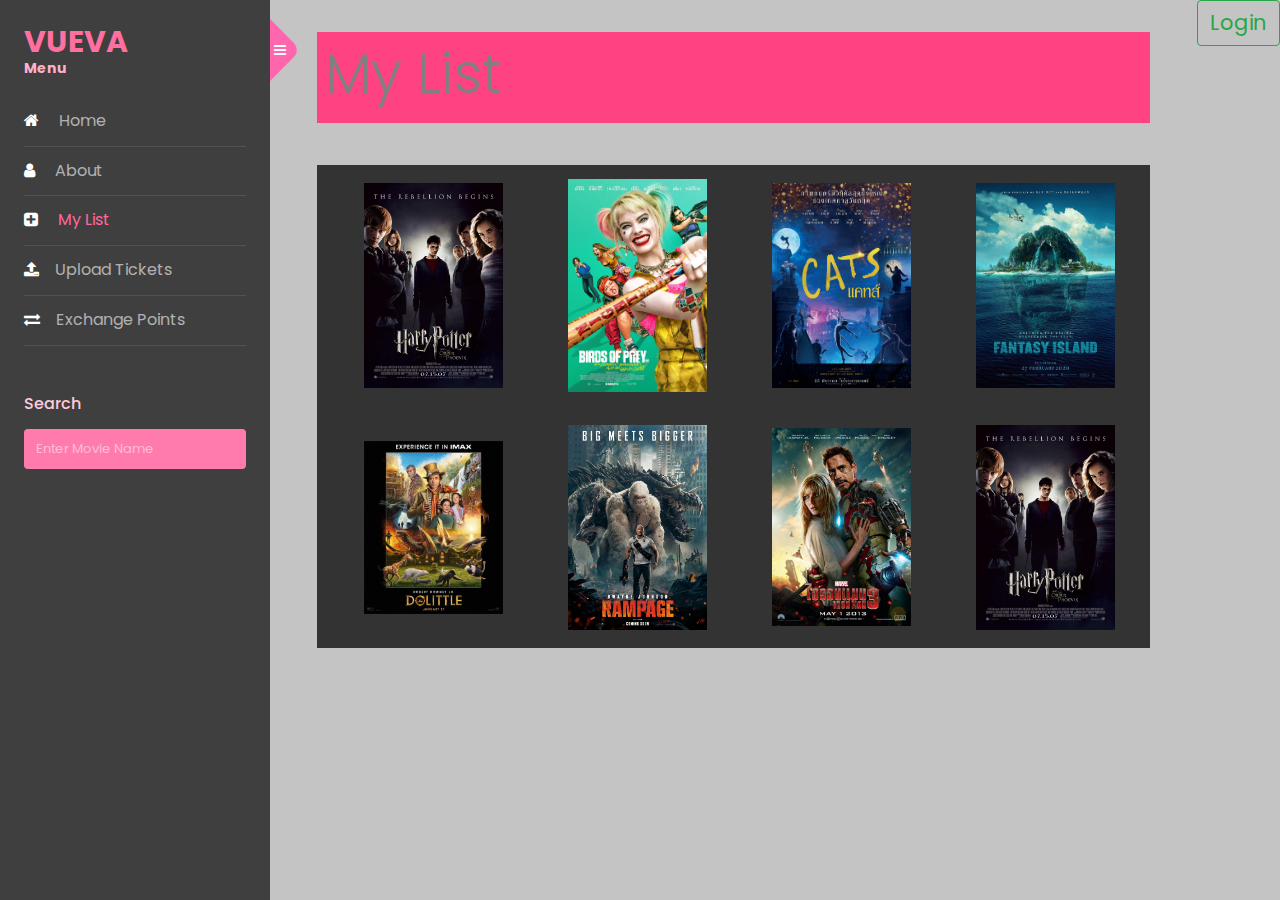
<file: mylist.html>
<!doctype html>
<html lang="en">
  <head>
  	<title>VUEVA</title>
    <meta charset="utf-8">
    <meta name="viewport" content="width=device-width, initial-scale=1, shrink-to-fit=no">

    <link href="https://fonts.googleapis.com/css?family=Poppins:300,400,500,600,700,800,900" rel="stylesheet">
		
		<link rel="stylesheet" href="https://stackpath.bootstrapcdn.com/font-awesome/4.7.0/css/font-awesome.min.css">
        <link rel="stylesheet" href="./public/css/style.css">
  </head>
  <body>
		<div class="wrapper d-flex align-items-stretch">
			<nav id="sidebar">
				<div class="custom-menu">
					<button type="button" id="sidebarCollapse" class="btn btn-primary">
	          <i class="fa fa-bars"></i>
	          <span class="sr-only">Toggle Menu</span>
	        </button>
		</div>
	    <div class="p-4">
			<h1><a href="home.html" class="logo">VUEVA <span>Menu</span></a></h1>
			<ul class="list-unstyled components mb-5">
			  <li>
				<a href="home.html"><span class="fa fa-home mr-3"></span> Home</a>
			  </li>
			  <li>
				  <a href="about.html"><span class="fa fa-user mr-3"></span> About</a>
			  </li>
			  <li class="active">
				<a href="mylist.html"><span class="fa fa-plus-square mr-3"></span> My List</a>
		  </li>
		  <li>
		  <a href="upload_ticket.html"><span class="fa fa-upload mr-3"></span>Upload Tickets</a>
		  </li>
		  <li>
			<a href="reward.html"><span class="	fa fa-exchange mr-3"></span>Exchange Points</a>
			</li>
			</ul>

	        <div class="mb-5">
						<h3 class="h6 mb-3">Search</h3>
						<form action="#" class="subscribe-form">
	            <div class="form-group d-flex">
	            	<div class="icon"><span class="icon-paper-plane"></span></div>
	              <input type="text" class="form-control" placeholder="Enter Movie Name">
	            </div>
	          </form>
					</div>


	        <div class="footer">
	        	
	        </div>

	      </div>
		</nav>





        <!-- Page Content  -->
        <div id="content" class="p-4 p-md-5 ">
            <section class="container-fluid sec2">
                <span class="d-block p-2" style="background-color: #ff4281;"><h1 class="display-4"> My List </h1></span>
                        
                <div class="scrollmenu" style="margin-top: 5%;">
                    <div >
                    <span style="margin-left: 4%;"><img src="./public/images/m5.jpg" alt=""></span>
					<span style="margin-left: 4%;"><img src="./public/images/m6.jpg" alt=""></span>
					<span style="margin-left: 4%;"><img src="./public/images/m7.jpg" alt=""></span>
                    <span style="margin-left: 4%;"><img src="./public/images/m8.jpg" alt=""></span>
                    <span style="margin-left: 4%;"><img src="./public/images/m9.jpg" alt=""></span>
					<span style="margin-left: 4%;"><img src="./public/images/m10.jpg" alt=""></span>
					<span style="margin-left: 4%;"><img src="./public/images/m11.jpg" alt=""></span>
					<span style="margin-left: 4%;"><img src="./public/images/m12.jpg" alt=""></span>
                    </div>
                    <div>
                        <span style="margin-left: 4%;"><img src="./public/images/m10.jpg" alt=""></span>
                        <span style="margin-left: 4%;"><img src="./public/images/m11.jpg" alt=""></span>
                        <span style="margin-left: 4%;"><img src="./public/images/m12.jpg" alt=""></span>
                        <span style="margin-left: 4%;"><img src="./public/images/m5.jpg" alt=""></span>
                        <span style="margin-left: 4%;"><img src="./public/images/m6.jpg" alt=""></span>
                        <span style="margin-left: 4%;"><img src="./public/images/m7.jpg" alt=""></span>
                        <span style="margin-left: 4%;"><img src="./public/images/m8.jpg" alt=""></span>
                        <span style="margin-left: 4%;"><img src="./public/images/m9.jpg" alt=""></span>
                    </div>
                </div>
            </section>
    

	    </div>



	    <div >
		<button type="button" class="btn btn-outline-success" style="max-width: 300%;font-size: 150%;" >Login</button>

		</div>
		</div>

    
        <script src="./public/js/jquery.min.js"></script>
        <script src="./public/js/popper.js"></script>
        <script src="./public/js/bootstrap.min.js"></script>
        <script src="./public/js/main.js"></script>
  </body>
</html>
</file>
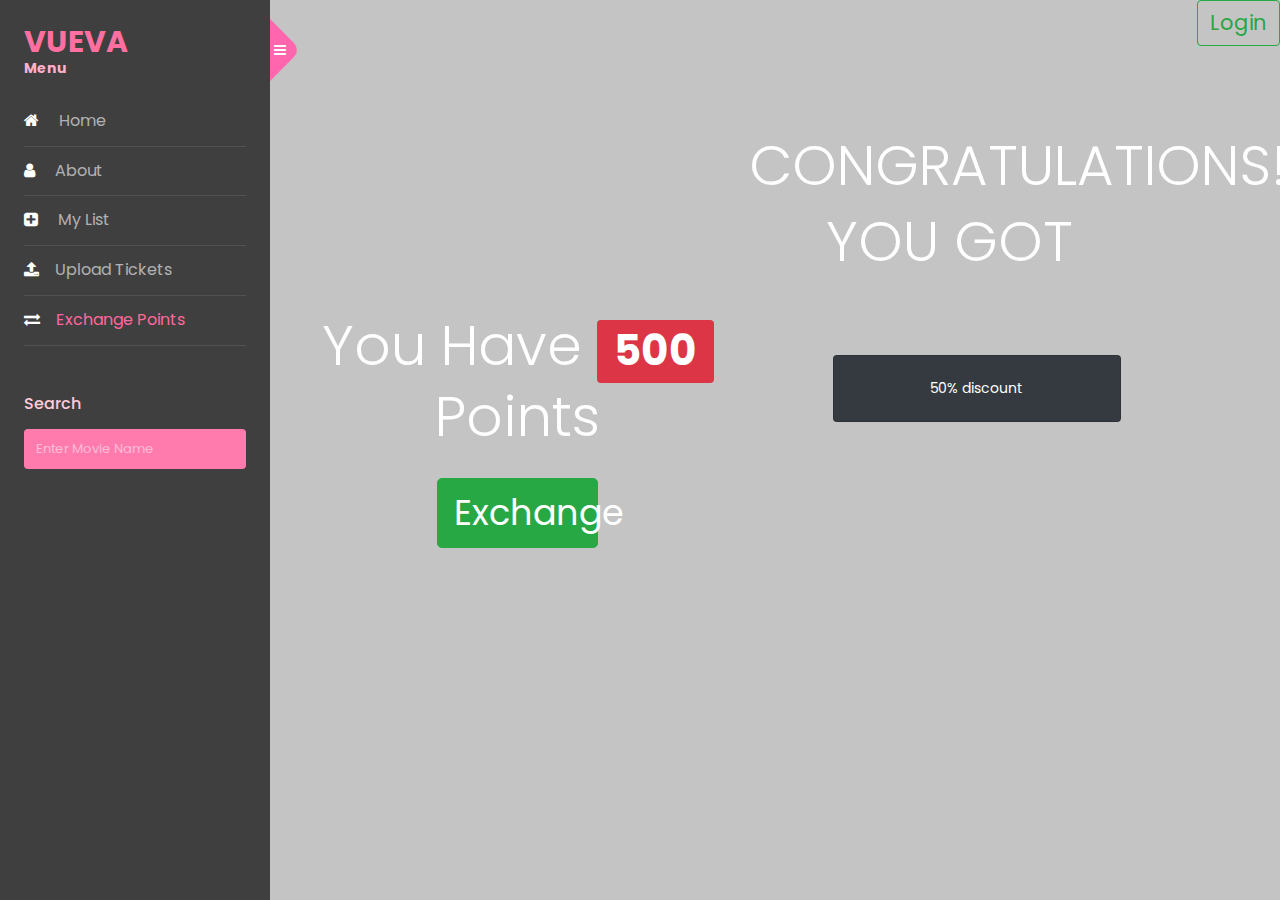
<file: reward.html>
<!doctype html>
<html lang="en">
  <head>
  	<title>VUEVA</title>
    <meta charset="utf-8">
    <meta name="viewport" content="width=device-width, initial-scale=1, shrink-to-fit=no">

    <link href="https://fonts.googleapis.com/css?family=Poppins:300,400,500,600,700,800,900" rel="stylesheet">
		
		<link rel="stylesheet" href="https://stackpath.bootstrapcdn.com/font-awesome/4.7.0/css/font-awesome.min.css">
        <link rel="stylesheet" href="./public/css/style.css">
  </head>
  <body>
		<div class="wrapper d-flex align-items-stretch">
			<nav id="sidebar">
				<div class="custom-menu">
					<button type="button" id="sidebarCollapse" class="btn btn-primary">
	          <i class="fa fa-bars"></i>
	          <span class="sr-only">Toggle Menu</span>
	        </button>
		</div>
		<div class="p-4">
			<h1><a href="home.html" class="logo">VUEVA <span>Menu</span></a></h1>
	  <ul class="list-unstyled components mb-5">
		<li>
		  <a href="home.html"><span class="fa fa-home mr-3"></span> Home</a>
		</li>
		<li>
			<a href="about.html"><span class="fa fa-user mr-3"></span> About</a>
		</li>
		<li>
		<a href="mylist.html"><span class="fa fa-plus-square mr-3"></span> My List</a>
		</li>
		<li>
		  <a href="upload_ticket.html"><span class="fa fa-upload mr-3"></span>Upload Tickets</a>
		  </li>
		  <li class="active">
			<a href="reward.html"><span class="	fa fa-exchange mr-3"></span>Exchange Points</a>
			</li>
	  </ul>

	        <div class="mb-5">
						<h3 class="h6 mb-3">Search</h3>
						<form action="#" class="subscribe-form">
	            <div class="form-group d-flex">
	            	<div class="icon"><span class="icon-paper-plane"></span></div>
	              <input type="text" class="form-control" placeholder="Enter Movie Name">
	            </div>
	          </form>
					</div>


	        <div class="footer">
	        	
	        </div>

	      </div>
		</nav>





        <!-- Page Content  -->
      <div id="content" class="p-4 p-md-5 ">
        <section class="container-fluid sec2">
            <div class="row">
                <div class="container col-6">
                    <h3 class="text-center display-4 " style="padding-top: 5em;" >You Have <span class="badge badge-danger">500</span> Points</h3>
                    <div style="padding-top: 5%;">
                        <button type="button" class="btn btn-lg btn-success " style="width: 40%; margin-left: 30%; font-size: 250%">Exchange</button>

                    </div>

                    
                </div>
                <div class=" container col-6">
                    <h3 class="text-center display-4 head " style="margin-top: 25%;">CONGRATULATIONS!!</h3>
					<h3 class="text-center display-4 head ">YOU GOT</h3>
					<span>
						<div class="card text-white bg-dark mb-3" style="max-width: 18rem;max-height: 50rem;margin-left: 21%;margin-top: 20%;">
							<div class="card-body text-center">
							  <p class="card-text">50% discount</p>
							</div>
						  </div>
					</span>

                    

                </div>
            </div>

        </section>

          




		</div>



	  <div >
		<button type="button" class="btn btn-outline-success" style="max-width: 300%;font-size: 150%;" >Login</button>


		</div>
		</div>

        <script src="./public/js/jquery.min.js"></script>
        <script src="./public/js/popper.js"></script>
        <script src="./public/js/bootstrap.min.js"></script>
        <script src="./public/js/main.js"></script>
  </body>
</html>
</file>
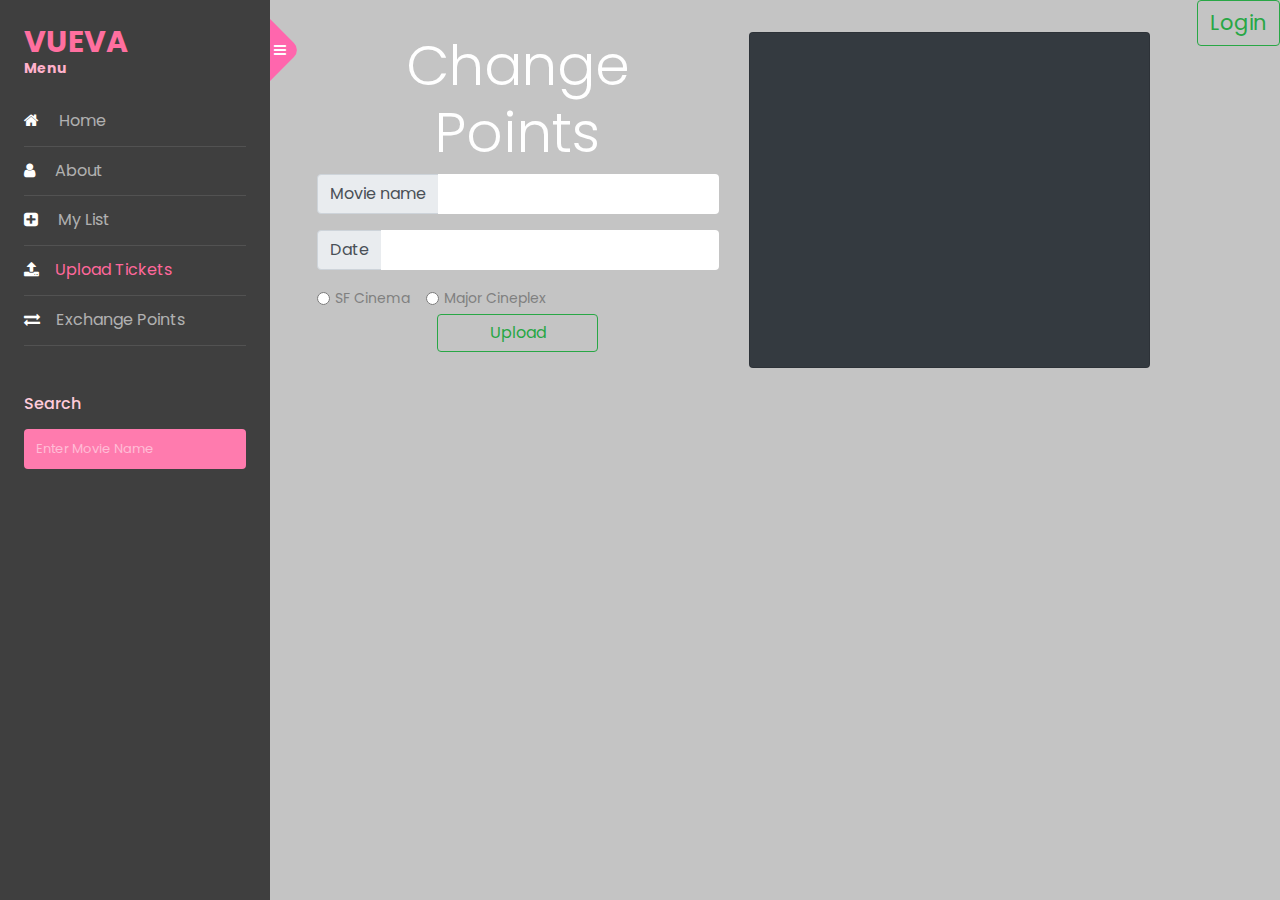
<file: upload_ticket.html>
<!doctype html>
<html lang="en">
  <head>
  	<title>VUEVA</title>
    <meta charset="utf-8">
    <meta name="viewport" content="width=device-width, initial-scale=1, shrink-to-fit=no">

    <link href="https://fonts.googleapis.com/css?family=Poppins:300,400,500,600,700,800,900" rel="stylesheet">
		
		<link rel="stylesheet" href="https://stackpath.bootstrapcdn.com/font-awesome/4.7.0/css/font-awesome.min.css">
        <link rel="stylesheet" href="./public/css/style.css">
        
  </head>
  <body>
		<div class="wrapper d-flex align-items-stretch">
			<nav id="sidebar">
				<div class="custom-menu">
					<button type="button" id="sidebarCollapse" class="btn btn-primary">
	          <i class="fa fa-bars"></i>
	          <span class="sr-only">Toggle Menu</span>
	        </button>
		</div>
    <div class="p-4">
      <h1><a href="home.html" class="logo">VUEVA <span>Menu</span></a></h1>
      <ul class="list-unstyled components mb-5">
        <li>
          <a href="home.html"><span class="fa fa-home mr-3"></span> Home</a>
        </li>
        <li>
            <a href="about.html"><span class="fa fa-user mr-3"></span> About</a>
        </li>
        <li>
          <a href="mylist.html"><span class="fa fa-plus-square mr-3"></span> My List</a>
    </li>
    <li class="active">
    <a href="upload_ticket.html"><span class="fa fa-upload mr-3"></span>Upload Tickets</a>
    </li>
    <li>
    <a href="reward.html"><span class="	fa fa-exchange mr-3"></span>Exchange Points</a>
    </li>
      </ul>

	        <div class="mb-5">



            
						<h3 class="h6 mb-3">Search</h3>
						<form action="#" class="subscribe-form">
	            <div class="form-group d-flex">
	            	<div class="icon"><span class="icon-paper-plane"></span></div>
	              <input type="text" class="form-control" placeholder="Enter Movie Name">
	            </div>
	          </form>
					</div>


	        <div class="footer">
	        	
	        </div>

	      </div>
		</nav>





        <!-- Page Content  -->
      <div id="content" class="p-4 p-md-5 ">
        <section class="container-fluid sec2">
            <div class="row">
                <div class="container col-6">
                    <h3 class="text-center display-4   head">Change Points</h3>
                    <div class="input-group mb-3">
                        <div class="input-group-prepend">
                          <span class="input-group-text" id="inputGroup-sizing-default">Movie name</span>
                        </div>
                        <input type="text" class="form-control" aria-label="Default" aria-describedby="inputGroup-sizing-default">
                      </div>
                      <div class="input-group mb-3">
                        <div class="input-group-prepend">
                          <span class="input-group-text" id="inputGroup-sizing-default">Date</span>
                        </div> 
                        <input type="text" class="form-control" aria-label="Default" aria-describedby="inputGroup-sizing-default">
                      </div>
                    

                    <div class="form-check form-check-inline">
                        <input class="form-check-input" type="radio" name="inlineRadioOptions" id="inlineRadio1" value="option1">
                        <label class="form-check-label" for="inlineRadio1">SF Cinema</label>
                      </div>
                    <div class="form-check form-check-inline">
                        <input class="form-check-input" type="radio" name="inlineRadioOptions" id="inlineRadio2" value="option2">
                        <label class="form-check-label" for="inlineRadio2">Major Cineplex</label>
                    </div>
                    <p><button type="button" class="btn btn-outline-success" style="width: 40%;margin-left: 30%;">Upload</button>
                    </p>
                
                    
                </div>
                <div class=" container col-6">
                  <div class="card text-white bg-dark mb-3" style="width: 100%;height: 100%;margin:auto;">
                    <div class="card-body poster">
                        <dl class="row">
                        </dl>
                    </div>
                </div>
                </div>
            </div>

        </section>

          




		</div>



	  <div >
      <button type="button" class="btn btn-outline-success" style="max-width: 300%;font-size: 150%;" >Login</button>

		</div>
		</div>

        <script src="./public/js/jquery.min.js"></script>
        <script src="./public/js/popper.js"></script>
        <script src="./public/js/bootstrap.min.js"></script>
        <script src="./public/js/main.js"></script>
  </body>
</html>
</file>
